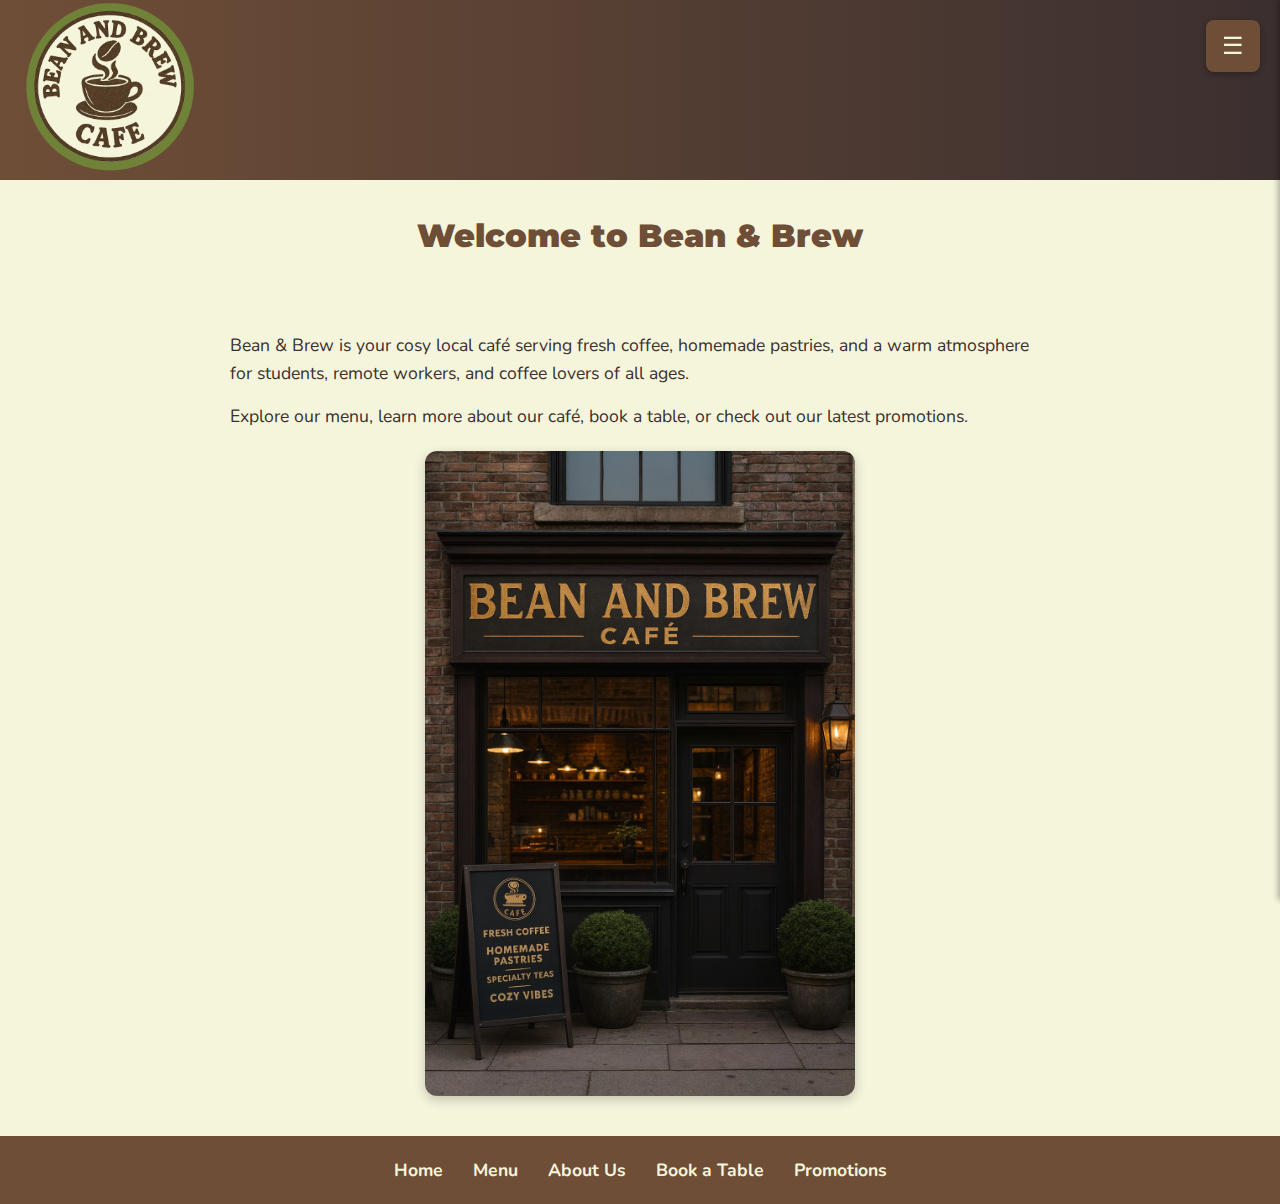
<file: index.html>
<!DOCTYPE html>
<html lang="en">
<head>
    <meta charset="UTF-8">
    <meta name="viewport" content="width=device-width, initial-scale=1.0">
    <title>Bean & Brew - Home</title>
    <link href="https://fonts.googleapis.com/css2?family=Montserrat:wght@400;600;700&family=Nunito:wght@300;400;600&display=swap" rel="stylesheet">
    <link rel="stylesheet" href="BeanandBrew.css">
</head>
<body>
    <div class="navToggleWrapper">
    <button class="navToggle">☰</button>
    </div>
    <div id="navPanel" class="navPanel">
        <nav>
            <ul>
                <li><a href="index.html">Home</a></li>
                <li><a href="Menu.html">Menu</a></li>
                <li><a href="theCafe.html">About Us</a></li>
                <li><a href="Bookings.html">Book a Table</a></li>
                <li><a href="Promotions.html">Promotions</a></li>
            </ul>
        </nav>
    </div>
    <header class="banner">
        <img src ="Images/Logo.png" alt="Bean & Brew Logo" class="logo">
    </header>
    <h1>Welcome to Bean & Brew</h1>
    <main>
        <section class="intro">
            <p>Bean & Brew is your cosy local café serving fresh coffee, homemade pastries, and a warm atmosphere for students, remote workers, and coffee lovers of all ages.</p>

            <p>Explore our menu, learn more about our café, book a table, or check out our latest promotions.</p>
            <img src="Images/BeanandBrewExterior.png" alt="Bean and Brew Exterior" class="exteriorImage"
        </section>
    </main>
    <footer>
        <ul class="footerNav">
            <li><a href="index.html">Home</a></li>
            <li><a href="Menu.html">Menu</a></li>
            <li><a href="theCafe.html">About Us</a></li>
            <li><a href="Bookings.html">Book a Table</a></li>
            <li><a href="Promotions.html">Promotions</a></li>
        </ul>
    </footer>
    <script src="PopOutNav.js"></script>
</body>
</html>
</file>
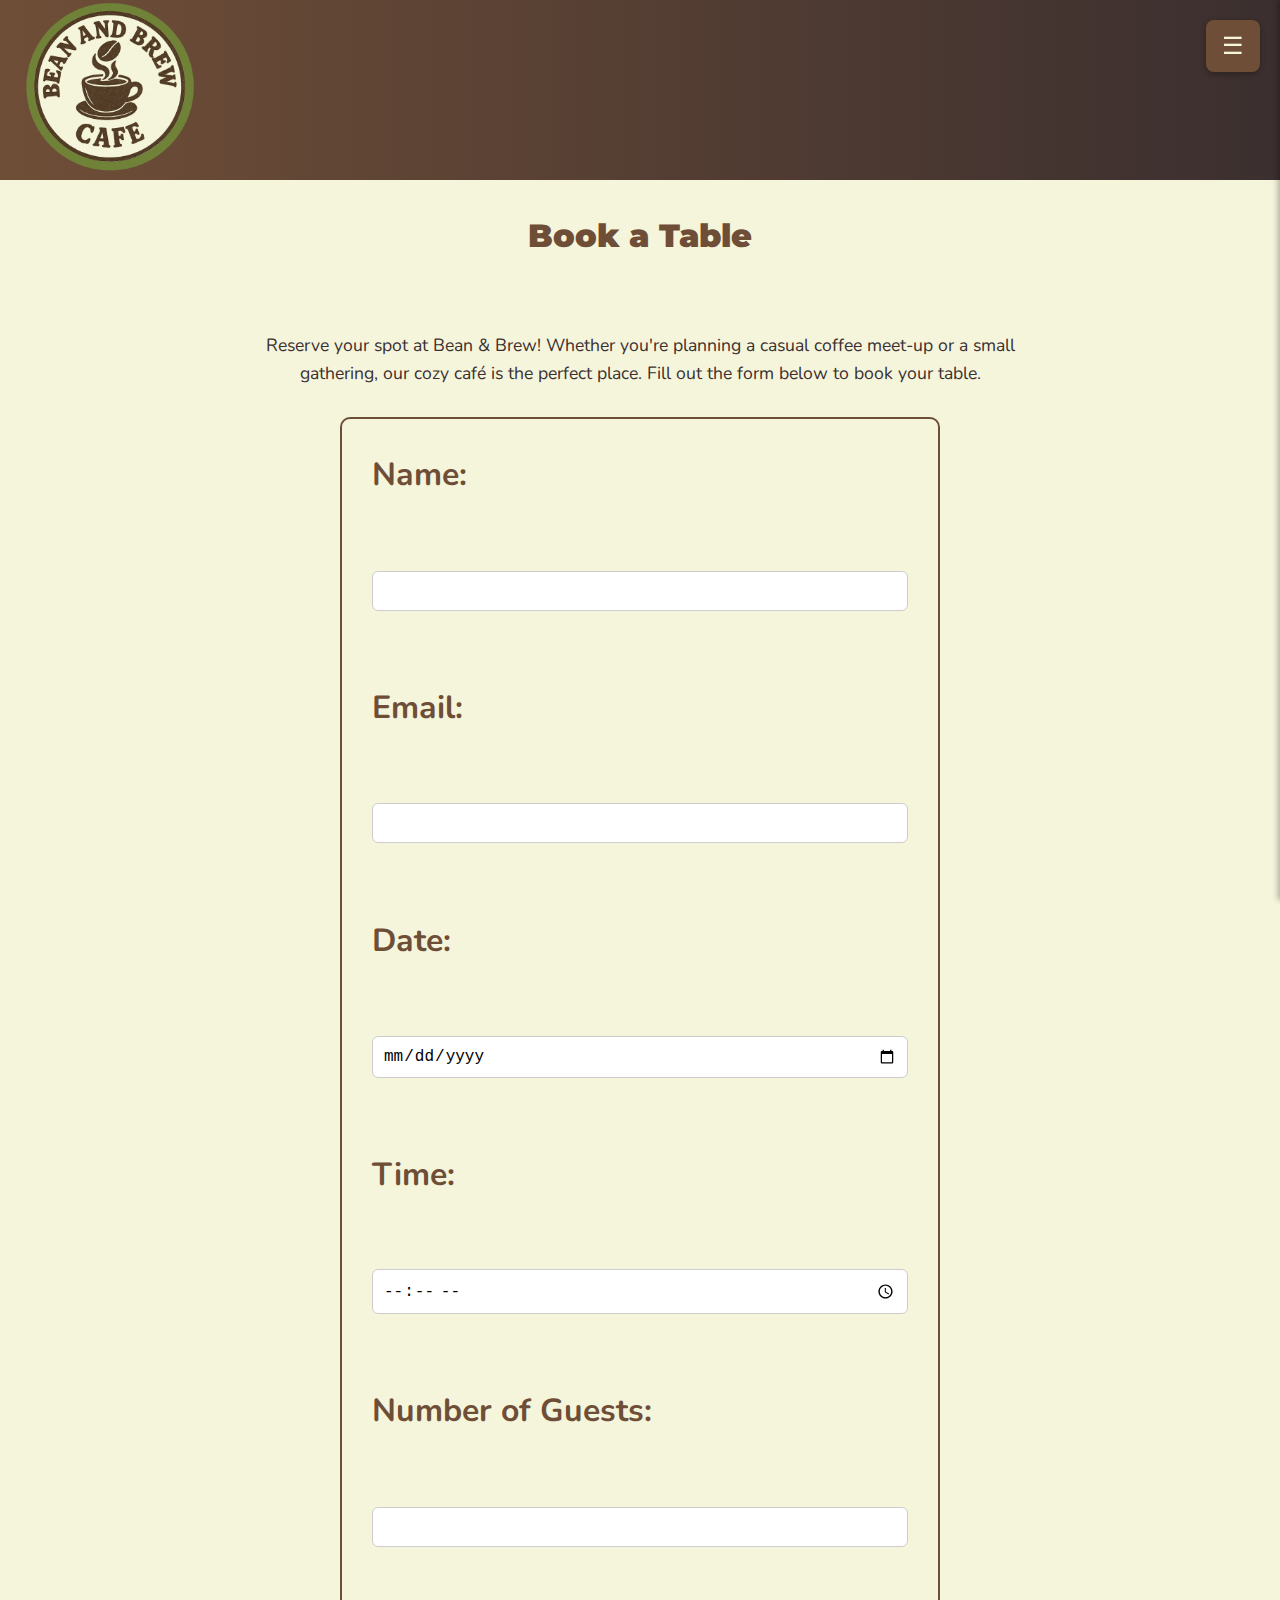
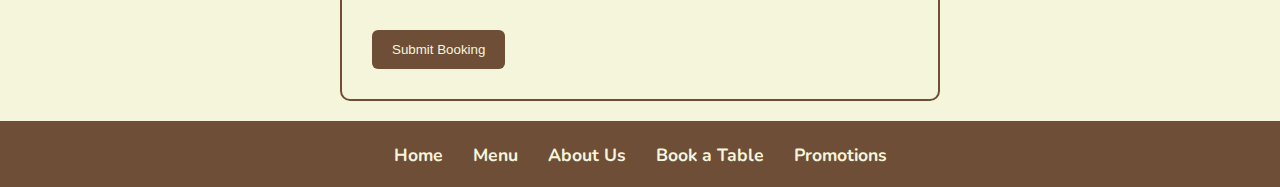
<file: Bookings.html>
<!DOCTYPE html>
<html lang="en">
<head>
    <meta charset="UTF-8">
    <meta name="viewport" content="width=device-width, initial-scale=1.0">
    <title>Bean & Brew - Book A Table</title>
    <link href="https://fonts.googleapis.com/css2?family=Montserrat:wght@400;600;700&family=Nunito:wght@300;400;600&display=swap" rel="stylesheet">
    <link rel="stylesheet" href="BeanandBrew.css">
</head>
<body>
    <div class="navToggleWrapper">
    <button class="navToggle">☰</button>
    </div>
    <div id="navPanel" class="navPanel">
        <nav>
            <ul>
                <li><a href="index.html">Home</a></li>
                <li><a href="Menu.html">Menu</a></li>
                <li><a href="theCafe.html">About Us</a></li>
                <li><a href="Bookings.html">Book a Table</a></li>
                <li><a href="Promotions.html">Promotions</a></li>
            </ul>
        </nav>
    </div>
    <header class="banner">
        <img src ="Images/Logo.png" alt="Bean & Brew Logo" class="logo">
    </header>
    <h1>Book a Table</h1>
    <main>
        <section class="bookingIntro">
            <p>Reserve your spot at Bean & Brew! Whether you're planning a casual coffee meet-up or a small gathering, our cozy café is the perfect place. Fill out the form below to book your table.</p>
        </section>
        <section class="bookingForm">
            <form action="#" method="post">
                <label for="name">Name:</label><br>
                <input type="text" id="name" name="name" required><br><br>

                <label for="email">Email:</label><br>
                <input type="email" id="email" name="email" required><br><br>

                <label for="date">Date:</label><br>
                <input type="date" id="date" name="date" required><br><br>

                <label for="time">Time:</label><br>
                <input type="time" id="time" name="time" required><br><br>

                <label for="guests">Number of Guests:</label><br>
                <input type="number" id="guests" name="guests" min="1" max="20" required><br><br>

                <button type="submit" class="bookButton">Submit Booking</button>
            </form>
        </section>
    </main>
        <footer>
        <ul class="footerNav">
            <li><a href="index.html">Home</a></li>
            <li><a href="Menu.html">Menu</a></li>
            <li><a href="theCafe.html">About Us</a></li>
            <li><a href="Bookings.html">Book a Table</a></li>
            <li><a href="Promotions.html">Promotions</a></li>
        </ul>
    </footer>

    <script src="PopOutNav.js"></script>
</file>
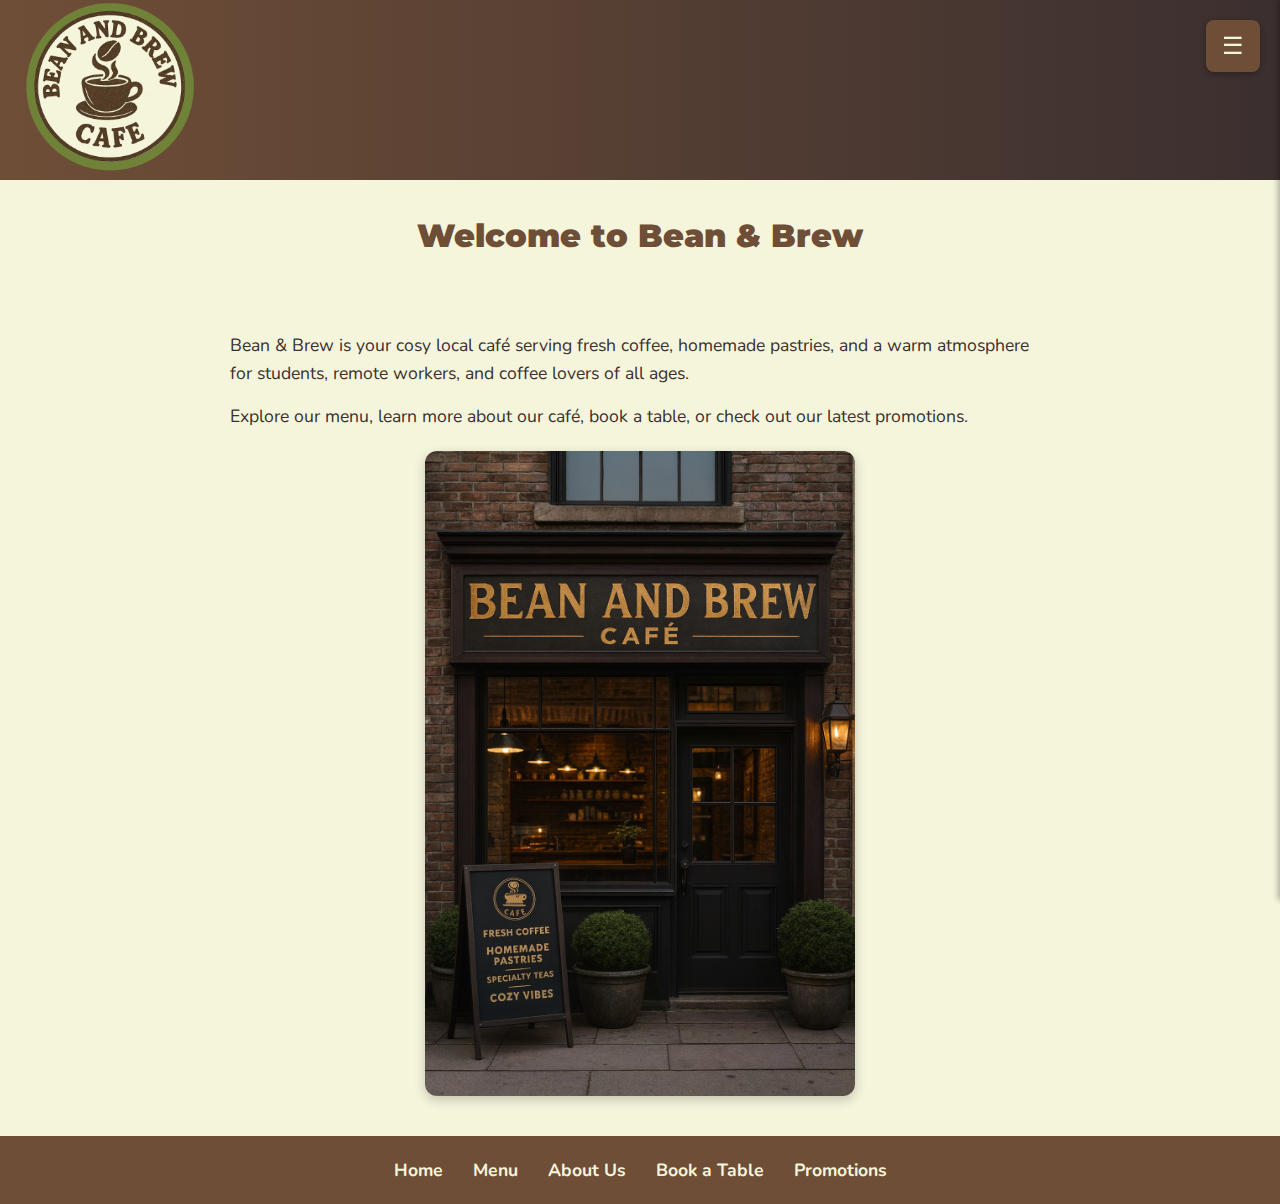
<file: Home.html>
<!DOCTYPE html>
<html lang="en">
<head>
    <meta charset="UTF-8">
    <meta name="viewport" content="width=device-width, initial-scale=1.0">
    <title>Bean & Brew - Home</title>
    <link href="https://fonts.googleapis.com/css2?family=Montserrat:wght@400;600;700&family=Nunito:wght@300;400;600&display=swap" rel="stylesheet">
    <link rel="stylesheet" href="BeanandBrew.css">
</head>
<body>
    <div class="navToggleWrapper">
    <button class="navToggle">☰</button>
    </div>
    <div id="navPanel" class="navPanel">
        <nav>
            <ul>
                <li><a href="Home.html">Home</a></li>
                <li><a href="Menu.html">Menu</a></li>
                <li><a href="theCafe.html">About Us</a></li>
                <li><a href="Bookings.html">Book a Table</a></li>
                <li><a href="Promotions.html">Promotions</a></li>
            </ul>
        </nav>
    </div>
    <header class="banner">
        <img src ="Images/Logo.png" alt="Bean & Brew Logo" class="logo">
    </header>
    <h1>Welcome to Bean & Brew</h1>
    <main>
        <section class="intro">
            <p>Bean & Brew is your cosy local café serving fresh coffee, homemade pastries, and a warm atmosphere for students, remote workers, and coffee lovers of all ages.</p>

            <p>Explore our menu, learn more about our café, book a table, or check out our latest promotions.</p>
            <img src="Images/BeanandBrewExterior.png" alt="Bean and Brew Exterior" class="exteriorImage"
        </section>
    </main>
    <footer>
        <ul class="footerNav">
            <li><a href="Home.html">Home</a></li>
            <li><a href="Menu.html">Menu</a></li>
            <li><a href="theCafe.html">About Us</a></li>
            <li><a href="Bookings.html">Book a Table</a></li>
            <li><a href="Promotions.html">Promotions</a></li>
        </ul>
    </footer>
    <script src="PopOutNav.js"></script>
</body>
</html>
</file>
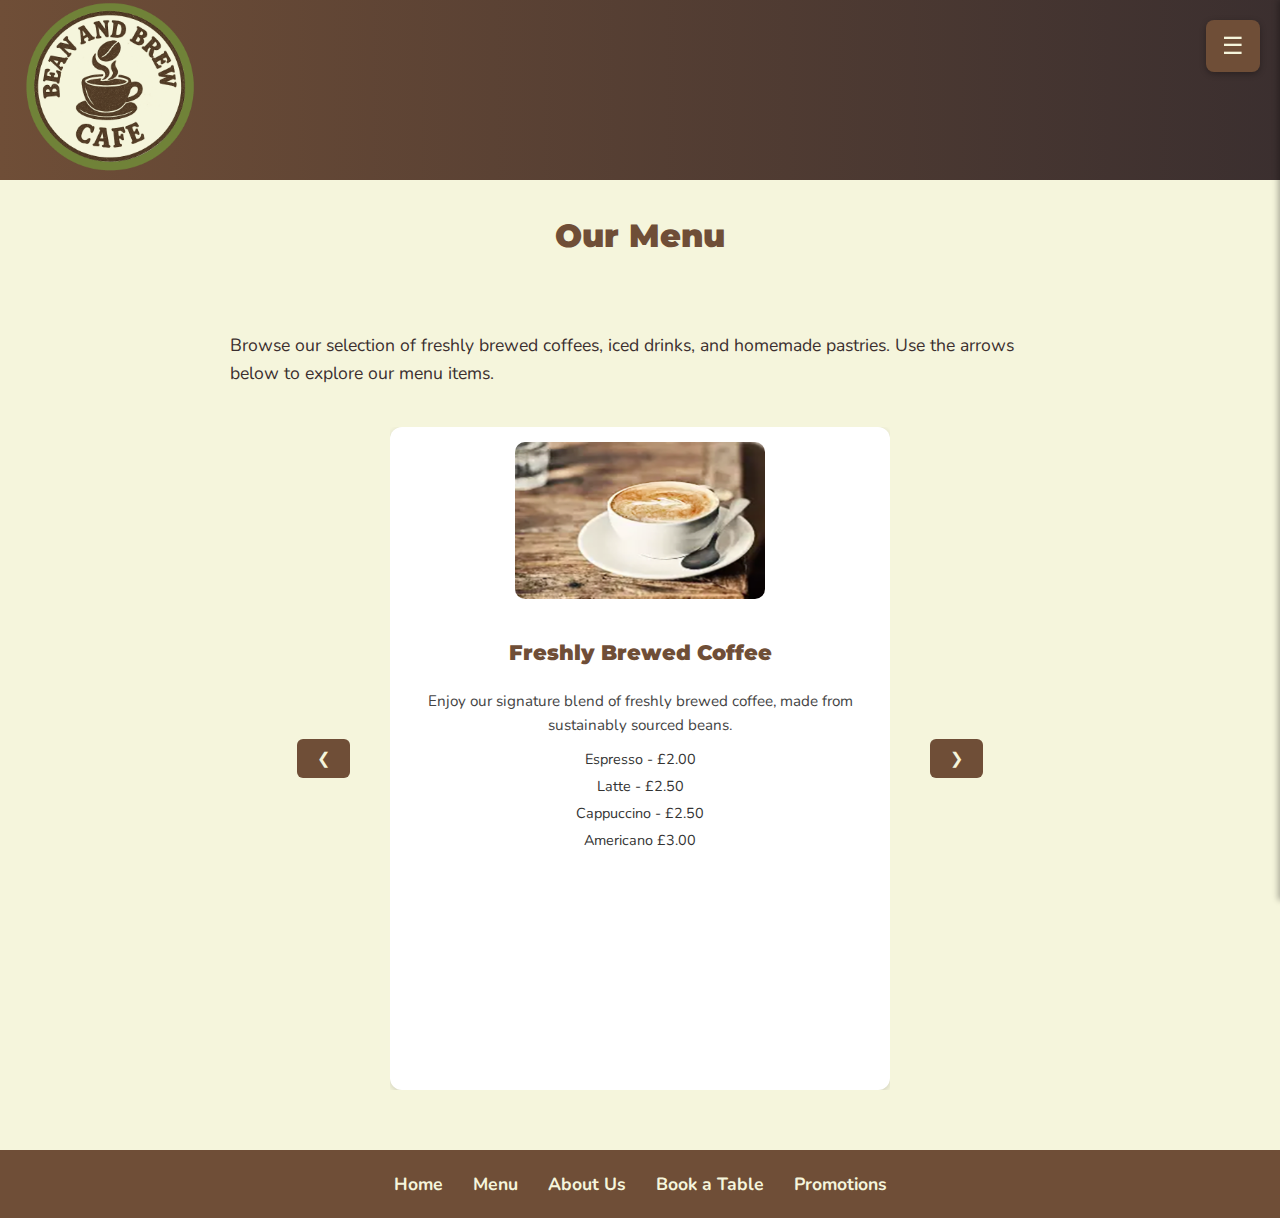
<file: Menu.html>
<!DOCTYPE html>
<html lang="en">
<head>
    <meta charset="UTF-8">
    <meta name="viewport" content="width=device-width, initial-scale=1.0">
    <title>Bean & Brew - Our Menu</title>
    <link href="https://fonts.googleapis.com/css2?family=Montserrat:wght@400;600;700&family=Nunito:wght@300;400;600&display=swap" rel="stylesheet">
    <link rel="stylesheet" href="BeanandBrew.css">
</head>
<body>
    <div class="navToggleWrapper">
    <button class="navToggle">☰</button>
    </div>
    <div id="navPanel" class="navPanel">
        <nav>
            <ul>
                <li><a href="index.html">Home</a></li>
                <li><a href="Menu.html">Menu</a></li>
                <li><a href="theCafe.html">About Us</a></li>
                <li><a href="Bookings.html">Book a Table</a></li>
                <li><a href="Promotions.html">Promotions</a></li>
            </ul>
        </nav>
    </div>
    <header class="banner">
        <img src ="Images/Logo.png" alt="Bean & Brew Logo" class="logo">
    </header>

    <h1> Our Menu</h1>

    <main>

        <section class="menuIntro">
            <p>Browse our selection of freshly brewed coffees, iced drinks, and homemade pastries. Use the arrows below to explore our menu items.</p>
        </section>

        <section class="gallery">
            <div class="galleryContainer">
                <button class="galleryButton" id="prevButton">❮</button>
                <div class="galleryImageWrapper">
                    <div class="galleryTrack">
                        <div class="galleryItem">
                        <img src="Images/Coffee.png" alt="Coffee" class="galleryImage">
                        <h3>Freshly Brewed Coffee</h3>
                        <p>Enjoy our signature blend of freshly brewed coffee, made from sustainably sourced beans.</p>
                        <ul>
                            <li>Espresso - £2.00</li>
                            <li>Latte - £2.50</li>
                            <li>Cappuccino - £2.50</li>
                            <li>Americano £3.00</li>
                        </ul>
                        </div>
                        <div class="galleryItem">
                        <img src="Images/Hot Chocolate.png" alt="Hot Chocolate" class="galleryImage">
                        <h3>Fresh Hot Chocolate</h3>
                        <p>Indulge in our rich and creamy hot chocolate, perfect for a cozy treat.</p>
                        <ul>
                            <li>Classic Hot Chocolate - £2.50</li>
                            <li>Mint Hot Chocolate - £3.00</li>
                            <li>Caramel Hot Chocolate £3.50</li>
                        </ul>
                        </div>
                        <div class="galleryItem">
                        <img src="Images/Muffins.png" alt="Muffins" class="galleryImage">
                        <h3>Fresh Cakes</h3>
                        <p>Treat yourself to our selection of homemade cakes, baked fresh daily.</p>
                        <ul>
                            <li>Chocolate Cake - £3.00</li>
                            <li>Carrot Cake - £3.00</li>
                            <li>Cheesecake - £3.50</li>
                            <li>Red Velvet Cake - £4.00</li>
                            <li>Lemon Drizzle Cake - £4.00</li>
                            <li>A wide range of muffins changed daily - £2-£3</li>
                        </ul>
                        </div>
                        <div class="galleryItem">
                        <img src="Images/Croisant.png" alt="Croisant" class="galleryImage">
                        <h3>Fresh Pastries</h3>
                        <p>Start your day with our selection of freshly baked pastries.</p>
                        <ul>
                            <li>Butter Croissant - £1.50</li>
                            <li>Chocolate Croissant - £2.00</li>
                            <li>Fruit Danish - £2.50</li>
                            <li>Cinnamon Roll - £2.50</li>
                        </ul>
                        </div>
                        <div class="galleryItem">
                        <img src="Images/icedCoffee.png" alt="Iced Coffee" class="galleryImage">
                        <h3>Iced Coffee Drinks</h3>
                        <p>Cool down with our refreshing iced coffee drinks, perfect for any time of day.</p>
                        <ul>
                            <li>Iced Latte - £4.00</li>
                            <li>Iced Mocha - £4.50</li>
                            <li>Iced Americano - £4.50</li>
                            <li>Iced Caramel Macchiato - £5.00</li>
                        </ul>
                        </div>
                        <div class="galleryItem">
                        <img src="Images/Warm food.png" alt="Warm food" class="galleryImage">
                        <h3>Warm Food</h3>
                        <p>Enjoy our selection of warm food options, perfect for a satisfying meal.</p>
                        <ul>
                            <li>Paninis (various fillings) - £3.50-£5.50</li>
                            <li>Soup of the Day - £3.00</li>
                            <li>Quiche (various flavours) - £4.00</li>
                            <li>Salads (freshly made) - £2.50</li>
                            <li>Breakfast rolls - £1.50-£2.50</li>
                            <li>Sandwiches (various fillings) - £1.50-£3.50</li>
                        </ul>
                        </div>
                    </div>
                </div>
                <button class="galleryButton" id="nextButton">❯</button>
            </div>
        </section>
    </main>
        <footer>
        <ul class="footerNav">
            <li><a href="Home.html">Home</a></li>
            <li><a href="Menu.html">Menu</a></li>
            <li><a href="theCafe.html">About Us</a></li>
            <li><a href="Bookings.html">Book a Table</a></li>
            <li><a href="Promotions.html">Promotions</a></li>
        </ul>
    </footer>
    <script src="PopOutNav.js"></script>
    <script src="Gallery.js"></script>
</body>

</html>
</file>
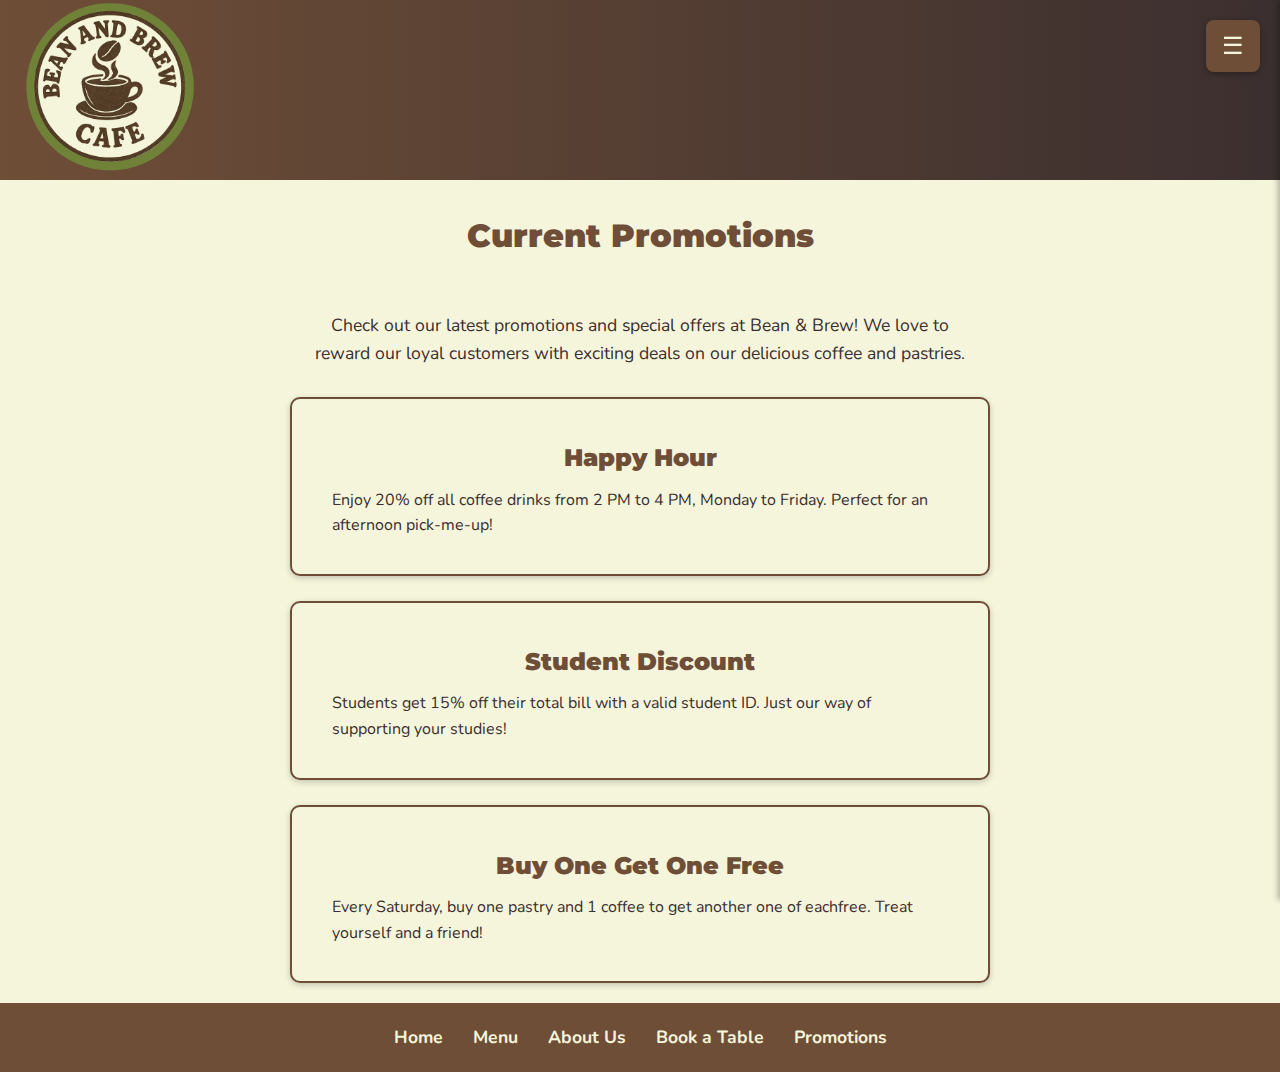
<file: Promotions.html>
<!DOCTYPE html>
<html lang="en">
<head>
    <meta charset="UTF-8">
    <meta name="viewport" content="width=device-width, initial-scale=1.0">
    <title>Bean & Brew - Promotions</title>
    <link href="https://fonts.googleapis.com/css2?family=Montserrat:wght@400;600;700&family=Nunito:wght@300;400;600&display=swap" rel="stylesheet">
    <link rel="stylesheet" href="BeanandBrew.css">
</head>
<body>
    <div class="navToggleWrapper">
    <button class="navToggle">☰</button>
    </div>
    <div id="navPanel" class="navPanel">
        <nav>
            <ul>
                <li><a href="index.html">Home</a></li>
                <li><a href="Menu.html">Menu</a></li>
                <li><a href="theCafe.html">About Us</a></li>
                <li><a href="Bookings.html">Book a Table</a></li>
                <li><a href="Promotions.html">Promotions</a></li>
            </ul>
        </nav>
    </div>
    <header class="banner">
        <img src ="Images/Logo.png" alt="Bean & Brew Logo" class="logo">
    </header>
    <h1>Current Promotions</h1>
    <main>
        <div class="promotionsIntro">
            <p>Check out our latest promotions and special offers at Bean & Brew! We love to reward our loyal customers with exciting deals on our delicious coffee and pastries.</p>
        </div>
        <section class="promotionsList">
            <div class="promotionItem">
                <h2>Happy Hour</h2>
                <p>Enjoy 20% off all coffee drinks from 2 PM to 4 PM, Monday to Friday. Perfect for an afternoon pick-me-up!</p>
            </div>
            <div class="promotionItem">
                <h2>Student Discount</h2>
                <p>Students get 15% off their total bill with a valid student ID. Just our way of supporting your studies!</p>
            </div>
            <div class="promotionItem">
                <h2>Buy One Get One Free</h2>
                <p>Every Saturday, buy one pastry and 1 coffee to get another one of eachfree. Treat yourself and a friend!</p>
            </div>
        </section>
    </main>
        <footer>
        <ul class="footerNav">
            <li><a href="index.html">Home</a></li>
            <li><a href="Menu.html">Menu</a></li>
            <li><a href="theCafe.html">About Us</a></li>
            <li><a href="Bookings.html">Book a Table</a></li>
            <li><a href="Promotions.html">Promotions</a></li>
        </ul>
    </footer>
    <script src="PopOutNav.js"></script>
</body>

</html>
</file>
<file: BeanandBrew.css>
* {
    margin: 0;
    padding: 0;
    box-sizing: border-box;
}
html, body {
    height: 100%;
}
main {
    flex: 1;
}
body {
    display: flex;
    flex-direction: column;
    min-height: 100%;
    font-family: 'Nunito', sans-serif;
    background-color: #F5F5DC;
    color: #3B2F2F;
    line-height: 1.6;
}
h1, h2, h3, h4, h5, h6 {
    font-family: 'Montserrat', sans-serif;
    font-weight: 900;
    color: #6F4E37;
    text-align: center;
    margin: 20px 0;
}
p {
    font-family: 'Nunito', sans-serif;
    font-weight: 400;
    margin: 10px 20px;
    font-size: 1.1rem;
}

.banner {
    background: linear-gradient(to left, #3B2F2F, #6F4E37);
    background-size: cover;
    background-position: center;
    height: 180px;
    display: flex;
    align-items: center;
    padding-left: 20px;
}

.logo {
    height: 180px;
    width: auto;
}
main {
    max-width: 900px;
    margin: 0 auto;
    padding: 20px;
}
section {
    margin-top: 30px;
    margin-bottom: 20px;
    font-size: 2rem;
}
h1 {
    margin-top: 30px;
    margin-bottom: 20px;
    font-size: 2rem;
}
h2 {
    margin-top: 20px;
    margin-bottom: 10px;
    font-size: 1.5rem;
}
p {
    margin-bottom: 15px;
}
.gallery {
    text-align: center;
    margin: 30px 0;
}

.gallery img {
    width: 250px;
    height: auto;
    border-radius: 10px;
    margin-bottom: 10px;
}
#gallerytext {
    font-size: 1.3rem;
    font-weight: bold;
    color: #6F4E37;
    margin-bottom: 20px;
}
.gallery button {
    background-color: #6F4E37;
    color: #F5F5DC;
    border: none;
    padding: 10px 20px;
    margin: 10px;
    border-radius: 6px;
    cursor: pointer;
    font-size: 1rem;
    transition: background-color 0.2s ease;
}
.gallery button:hover {
    background-color: #4B2E2E;
}

.aboutIntro {
    font-size: 1.2rem;
    text-align: center;
    margin-bottom: 30px;
}
.aboutVideo {
    display: flex;
    justify-content: center;
    margin: 20px 0;
}
.aboutVideo video {
    width: 90%;
    max-width: 600px;
    border-radius: 10px;
}

.bookingIntro {
    text-align: center;
    margin-bottom: 30px;
}
.bookingForm {
    max-width: 600px;
    margin: 0 auto;
    background-color: #F5F5DC;
    padding: 30px;
    border-radius: 10px;
    border: 2px solid #6F4E37;
}
.bookingForm label {
    display: block;
    margin-bottom: 8px;
    font-weight: bold;
    color:#6F4E37;
}
.bookingForm input, .bookingForm select, .bookingForm textarea {
    width: 100%;
    padding: 10px;
    margin-bottom: 20px;
    border: 1px solid #ccc;
    border-radius: 6px;
    font-size: 1rem;
}
.bookingForm input:focus, .bookingForm select:focus, .bookingForm textarea:focus {
    border-color: #6F4E37;
    outline: none;
    box-shadow : 0 0 5px rgba(111, 78, 55, 0.5);
}
.bookingForm button {
    background-color: #6F4E37;
    color: #F5F5DC;
    border: none;
    padding: 12px 20px;
    border-radius: 6px;
    cursor: pointer;
    transition: background-color 0.2s ease;
}
.bookingForm button:hover {
    background-color: #4B2E2E;
}
.navToggle {
    position: fixed;
    top: 20px;
    right: 20px;
    background-color: #6F4E37;
    color: #F5F5DC;
    border: none;
    padding: 12px 16px;
    font-size: 24px;
    border-radius: 8px;
    cursor: pointer;
    z-index: 1000;
    box-shadow: 0 2px 6px rgba(0, 0, 0, 0.3);
    transition: background-color 0.2s ease;
}
.navToggle:hover {
    background-color: #4B2E2E;
}
.promotionsIntro {
    text-align: center;
    max-width: 700px;
    margin: 0 auto 30px auto;
    font-size: 1.1rem;
}
.promotionsList {
    max-width: 700px;
    margin: 0 auto;
    display: flex;
    flex-direction: column;
    gap: 25px;
}
.promotionItem {
    background-color: #F5F5DC;
    border: 2px solid #6F4E37;
    border-radius: 10px;
    padding: 20px;
    box-shadow: 0 2px 6px rgba(0, 0, 0, 0.2);
    transition: transform 0.2s ease, box-shadow 0.2s ease;
}
.promotionItem:hover {
    transform: translateY(-4px);
    box-shadow: 0 4px 10px rgba(0, 0, 0, 0.3);
}
.promotionItem h2 {
    color: #6F4E37;
    margin-bottom: 10px;
}
.promotionItem p {
    color: #3B2F2F;
    font-size: 1rem;
}
footer {
    background-color: #6F4E37;
    padding: 20px 0;
    margin-top: auto;
}
.footerNav {
    list-style: none;
    display: flex;
    justify-content: center;
    gap: 30px;
    padding: 0;
    margin: 0;
}
.footerNav li a {
    color: #F5F5DC;
    text-decoration: none;
    font-size: 1.1rem;
    font-weight: bold;
    transition: color 0.2s ease;
}
.footerNav li a:hover {
    color: #FFFFFF;
}

.navPanel {
    position: fixed;
    top: 0;
    right: -250px;
    width: 250px;
    height: 100%;
    background-color: #6F4E37;
    box-shadow: -2px 0 6px rgba(0, 0, 0, 0.3);
    padding: 80px 20px 40px;
    transition: right 0.3s ease;
    z-index: 999;
    display: flex;
    flex-direction: column;
    justify-content: flex-start;
    gap: 20px;
  
}
.navPanel.open {
    right: 0;
}
.navPanel ul {
    list-style: none;
    padding: 0;
    margin: 0;
    display: flex;
    flex-direction: column;
    gap: 20px;
}
.navPanel ul li a {
    color: #F5F5DC;
    text-decoration: none;
    font-size: 1.2rem;
    font-weight: bold;
    transition: color 0.2s ease;
}
.navPanel ul li a:hover {
    color: #FFFFFF;
}

.gallery {
    width: 100%;
    display: flex;
    justify-content: center;
    margin: 40px 0;
}
.galleryContainer {
    display: flex;
    align-items: center;
    gap: 30px;
}
.galleryButton {
    background-color: #6F4E37;
    color: #F5F5DC;
    border: none;
    padding: 12px 18px;
    border-radius: 8px;
    cursor: pointer;
    font-size: 1.5rem;
    transition: background-color 0.3s ease;
}
.galleryButton:hover {
    background-color: #4B2E2E;
}
.galleryImageWrapper {
    width: 500px;
    display: flex;
    overflow: hidden;
    align-items: center;
}
.galleryTrack {
    display: flex;
    transition: transform 0.4s ease;
    gap: 30px;
}
.galleryItem {
    width: 500px;
    background-color: #FFF;
    border-radius: 12px;
    box-shadow: 0 2px 6px rgba(0, 0, 0, 0.15);
    padding: 15px;
    text-align: center;
    transition: transform 0.2s ease;
}
.galleryItem:hover {
    transform: scale(1.03);
    box-shadow: 0 6px 14px rgba(0, 0, 0, 0.25)
}
.galleryImage{
    width: 100%;
    height: auto;
    border-radius: 10px;
    transition: transform 0.4s ease;
    
}
.galleryItem:hover .galleryImage {
    transform: scale(1.1);
}
.galleryItem h3 {
    margin-top: 12px;
    font-size: 1.3rem;
    color: #6F4E37;
}
.galleryItem p {
    margin: 10px 0;
    font-size: 0.95rem;
    color: #444;
}
.galleryItem ul {
    list-style: none;
    padding: 0;
    margin-top: 10px;
}
.galleryItem ul li {
    font-size: 0.9rem;
    color: #333;
    margin: 4px 0;
}

.exteriorImage {
    display: block;
    margin: 20px auto;
    max-width: 50%;
    height: auto;
    border-radius: 12px;
    box-shadow: 0 4px 12px rgba(0, 0, 0, 0.2);
}
</file>
